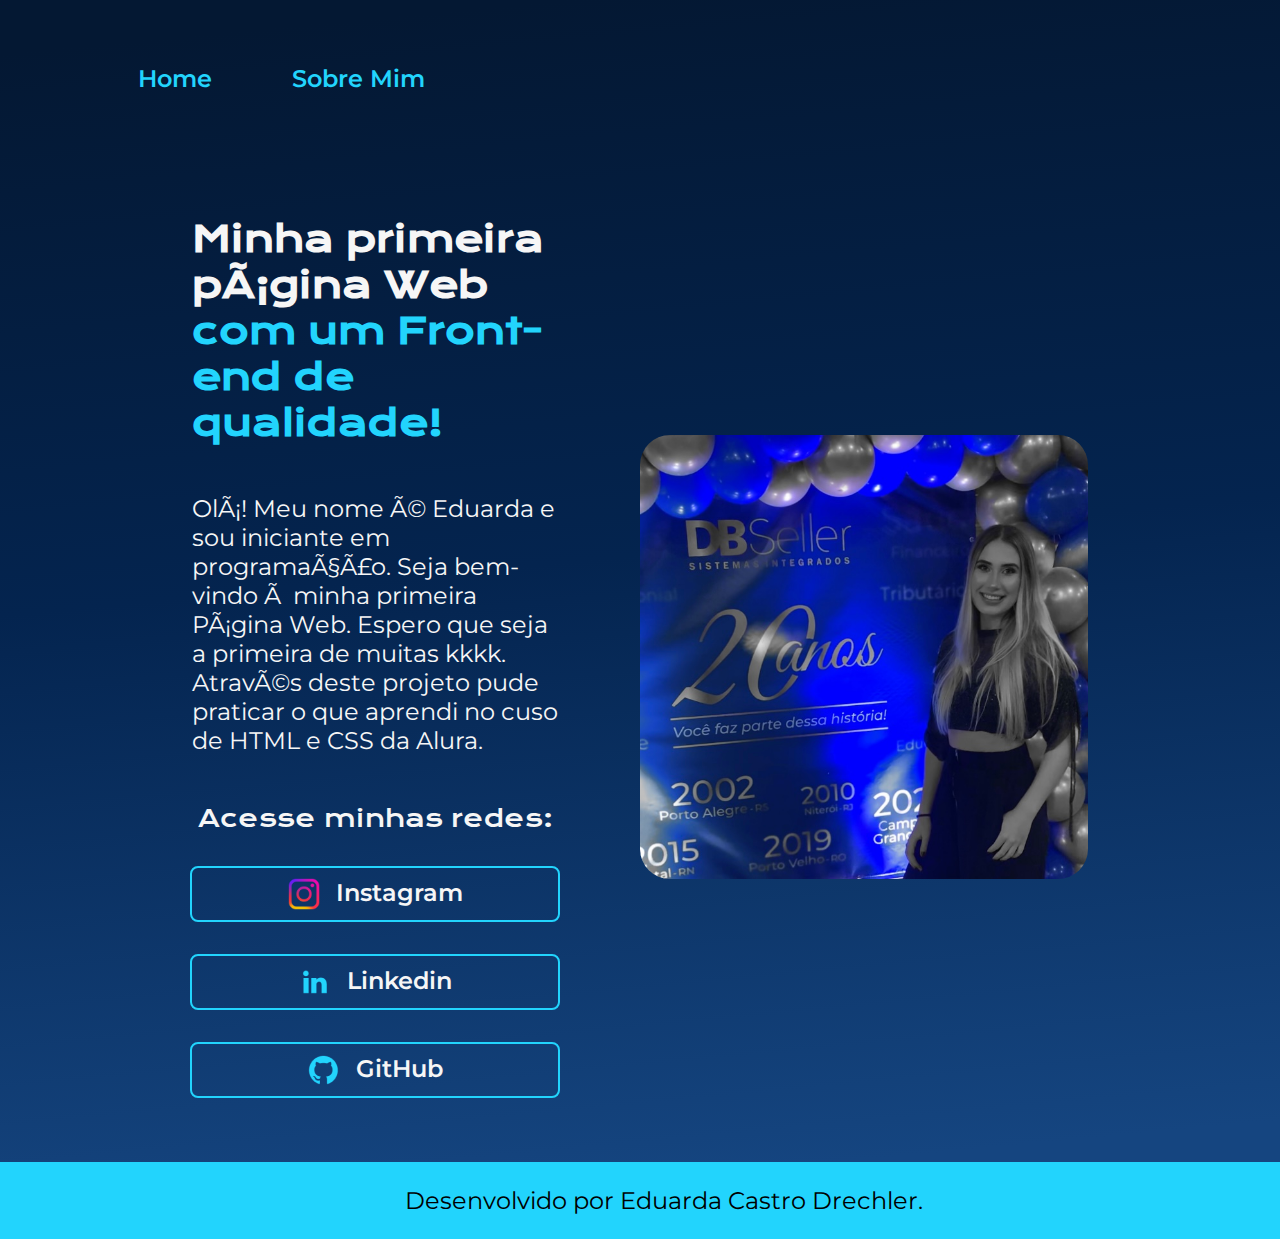
<file: index.html>
<!DOCTYPE html>
<html lang="pt-br">
    <head>
        <metacharset="UTF-8">
        <meta http-equiv="X-UA-Compatible" content="IE-edge">
        <meta name="viewport" content="width=device-width, initial-scale=1.0">
        <title>Portifólio Eduarda Castro Drechler</title>
        <link rel="stylesheet" href="./styles/estiloPortifolio.css">
    </head>  

<body>
        <header class="cabecalho">
        <nav class="cabecalho__menu">
            <a class="cabecalho__menu__link" href="portfolio.html">Home</a>
            <a class="cabecalho__menu__link" href="sobremim.html">Sobre Mim</a>
        </nav>
</header>
    <main class="apresentacao">
        <section class="apresentacao__conteudo">
            <h1 class="apresentacao__conteudo__titulo"> Minha primeira página Web <strong class="destaque-azul">com um Front-end de qualidade!</strong></h1>
            <p class="apresentacao__conteudo__texto">Olá! Meu nome é Eduarda e sou iniciante em programação. Seja bem-vindo à minha primeira Página Web. Espero que seja a primeira de muitas kkkk. Através deste projeto pude praticar o que aprendi no cuso de HTML e CSS da Alura.  </p>
        <div  class="apresentacao__links"> 
            <h2 class="apresentacao__links__subtitulo"> Acesse minhas redes:</h2> 
            <a class="apresentacao__links__link" href="https://www.instagram.com/eduardadrechler/">
                <img src="./styles/imagens/Logo Instagram.png" width="32" alt="Logo Instagram"> 
                Instagram
            </a> 
            <a class="apresentacao__links__link" href="https://br.linkedin.com/in/eduarda-drechler-0873861a6">
                <img src="./styles/imagens/Logo linkedin.png" alt="Logo Linkedin"> 
                Linkedin</a> 
            <a class="apresentacao__links__link" href="https://github.com/dudadrechler">
                <img src="./styles/imagens/Logo Github.png" alt="Logo GitHub"> GitHub
            </a>
        </div>

            </section>

            <img class="apresentacao__imagem" src="./styles/imagens/foto-duda-dbseller.jpg" alt="Foto da Eduarda na festa da DBSeller"> 
   
        </main>
        <footer class="rodape">Desenvolvido por Eduarda Castro Drechler.</footer>
</body>

</html>
</file>
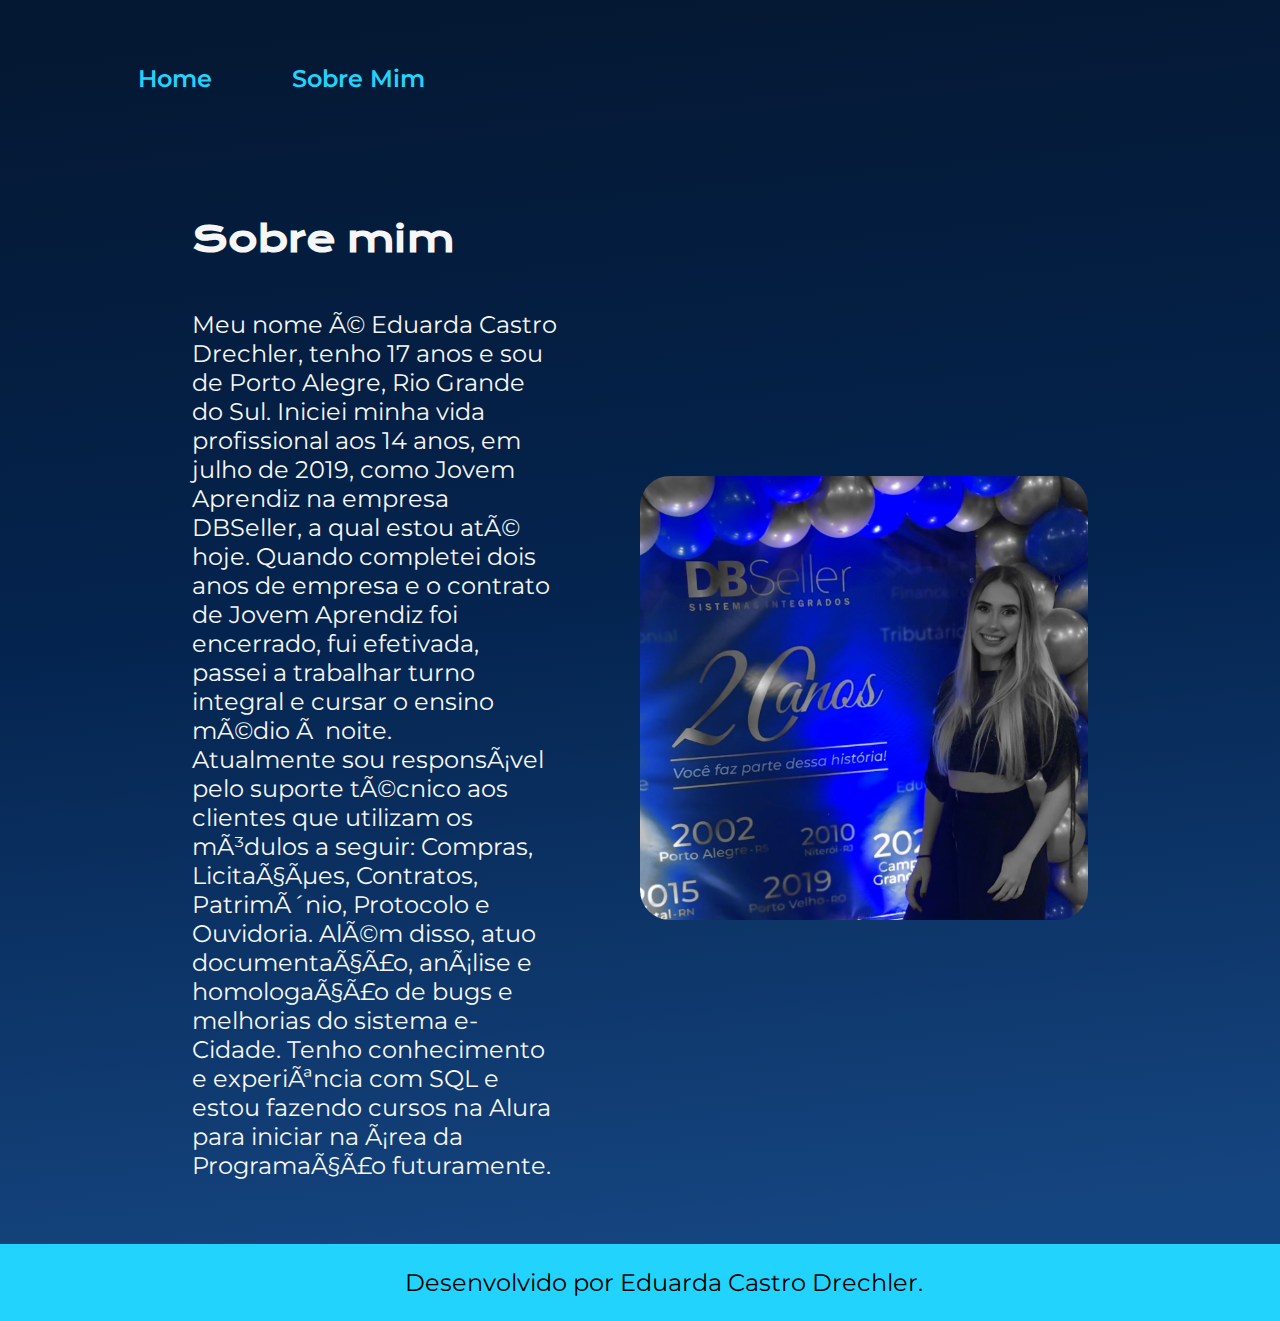
<file: sobremim.html>
<!DOCTYPE html>
<html lang="pt-br">
    <head>
        <metacharset="UTF-8">
        <meta http-equiv="X-UA-Compatible" content="IE-edge">
        <meta name="viewport" content="width=device-width, initial-scale=1.0">
        <title>Sobre mim</title>
        <link rel="stylesheet" href="./styles/estiloPortifolio.css">
    </head>  

<body>
    <header class="cabecalho">
        <nav class="cabecalho__menu">
            <a class="cabecalho__menu__link" href="index.html">Home</a>
            <a class="cabecalho__menu__link" href="sobremim.html">Sobre Mim</a>
        </nav>
</header>

<main class="apresentacao">
    <section class="apresentacao__conteudo">
        <h1 class="apresentacao__conteudo__titulo">Sobre mim</h1>
        <p class="apresentacao__conteudo__texto"> Meu nome é Eduarda Castro Drechler, tenho 17 anos e sou de Porto Alegre, Rio Grande do Sul.
            Iniciei minha vida profissional aos 14 anos, em julho de 2019, como Jovem Aprendiz na empresa DBSeller, a qual estou até hoje.  Quando completei dois anos de empresa e o contrato de Jovem Aprendiz foi encerrado, fui efetivada, passei a trabalhar turno integral e cursar o ensino médio à noite.
            
            <br>Atualmente sou responsável pelo suporte técnico aos clientes que utilizam os módulos a seguir: Compras, Licitações, Contratos, Patrimônio, Protocolo e Ouvidoria. Além disso, atuo documentação, análise e homologação de bugs e melhorias do sistema e-Cidade. Tenho conhecimento e experiência com SQL e estou fazendo cursos na Alura para iniciar na área da Programação futuramente. 
    </p>
    </section>
    <img  class="apresentacao__imagem"  src="./styles/imagens/foto-duda-dbseller.jpg" alt="Foto da Eduarda na festa da DBSeller">


</main>

<footer class="rodape">Desenvolvido por Eduarda Castro Drechler.</footer>
</body>
</file>
<file: styles/estiloPortifolio.css>
@import url('https://fonts.googleapis.com/css2?family=Krona+One&family=Montserrat:wght@400;600&display=swap');

* {
    margin: 0;
    padding: 0;

}


body {
    background: linear-gradient(174.61deg, #041833 4.16%, #04244F 48%, #154580 96.76%);
    color: #F6F6F6;
    box-sizing: border-box;
}

.cabecalho__menu {
    display: flex;
    gap: 5rem;
    width: 18.6875rem;
    height: 1.5rem;
    padding: 5% 10.79%;
}

.cabecalho__menu__link {
    color:#22D4FD;
    font-family: 'Montserrat', sans-serif;
    font-weight: 600;
    font-size: 1.5rem;
    align-items: center;
    text-decoration: none;

}

.apresentacao {
    padding: 5% 15%;
    display: flex;
    align-items: center;
    justify-content: space-between;
    gap: 82px;
}

.apresentacao__conteudo {
    width: 50%;
    display: flex;
    flex-direction: column;
    gap: 3rem;
}

.apresentacao__conteudo__titulo {
    font-size: 2.25rem;
    font-family: 'Krona One', sans-serif;
}

.destaque-azul {
    color: #22D4FD
}

.apresentacao__conteudo__texto {
    font-size: 1.5rem;
    font-family: 'Montserrat', sans-serif;
    width: 100%;
}

.apresentacao__links {
    display: flex;
    justify-content: space-between;
    flex-direction: column;
    align-items: center;
    gap: 2rem;
}

.apresentacao__links__subtitulo {
    font-family: 'Krona One', sans-serif ;
    font-weight: 400;
    font-size: 1.5rem;
}

.apresentacao__links__link {
display: flex;
justify-content: center;
gap: 1rem;
border: 2px solid #22D4FD;
width:100%;
text-align: center;
border-radius: 0.5rem;
font-size: 1.5rem;
font-weight: 600;
padding: 0.625rem 0;
text-decoration: none;
color:  #F6F6F6;
font-family: 'Montserrat', sans-serif;
}

.apresentacao__links__link:hover {
    background-color: #154580 ;
}

.apresentacao__imagem {
    width: 50%;
    border-radius: 30px;
}

.rodape {
    position: absolute;
    font-size: 1.5rem;
    font-family: 'Montserrat', sans-serif;
    background-color: #22D4FD;
    text-align: center;
    color: #000000;
    padding: 24px;
    width: 100%;

}


@media (max-width: 1200px) {


 .apresentacao {
     flex-direction: column-reverse;
 }   

 .cabecalho__menu {
     box-sizing: border-box;
     display: flexbox;
     justify-content: center;
    width: 100%;
    padding: 5%;
}

.apresentacao {
    padding: 5%;
    box-sizing: border-box;
    align-items: center;

}

.apresentacao__conteudo {
    width: auto;
    box-sizing: border-box;
}

.body {
    box-sizing: border-box;
}

.apresentacao__imagem {
    margin-top: 50px;
}

}
</file>
